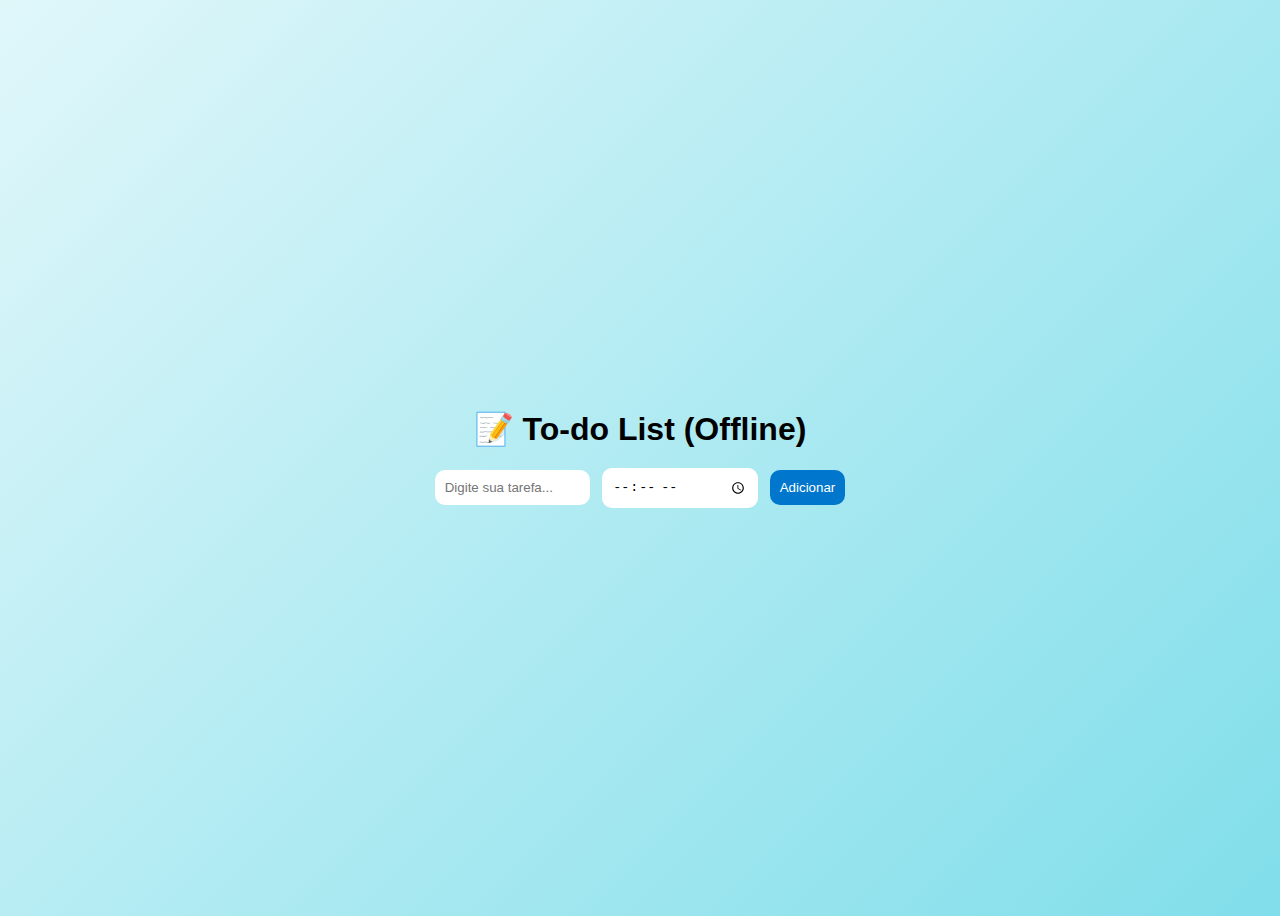
<file: index.html>
<!DOCTYPE html>
<html lang="pt-BR">
<head>
  <meta charset="UTF-8" />
  <meta name="viewport" content="width=device-width, initial-scale=1.0" />
  <link rel="manifest" href="src/manifest.json" />
  <link rel="stylesheet" href="style.css" />
  <title>To-do Offline</title>
</head>
<body>
  <div class="container-glass">
    <h1>📝 To-do List (Offline)</h1>
    <form id="todo-form">
      <div class="input-group">
        <input type="text" id="todo-input" placeholder="Digite sua tarefa..." required />
        <input type="time" id="todo-time" />
        <button type="submit">Adicionar</button>
      </div>
    </form>
    <ul id="todo-list"></ul>
    <!-- Modal de Alarme -->
    <div id="alarm-modal" class="alarm-modal" style="display:none;">
      <div class="alarm-modal-content">
        <span id="alarm-text"></span>
        <button id="alarm-ok">OK</button>
      </div>
    </div>
  </div>

  <script src="db.js"></script>
  <script src="app.js"></script>
</body>
</html>
</file>
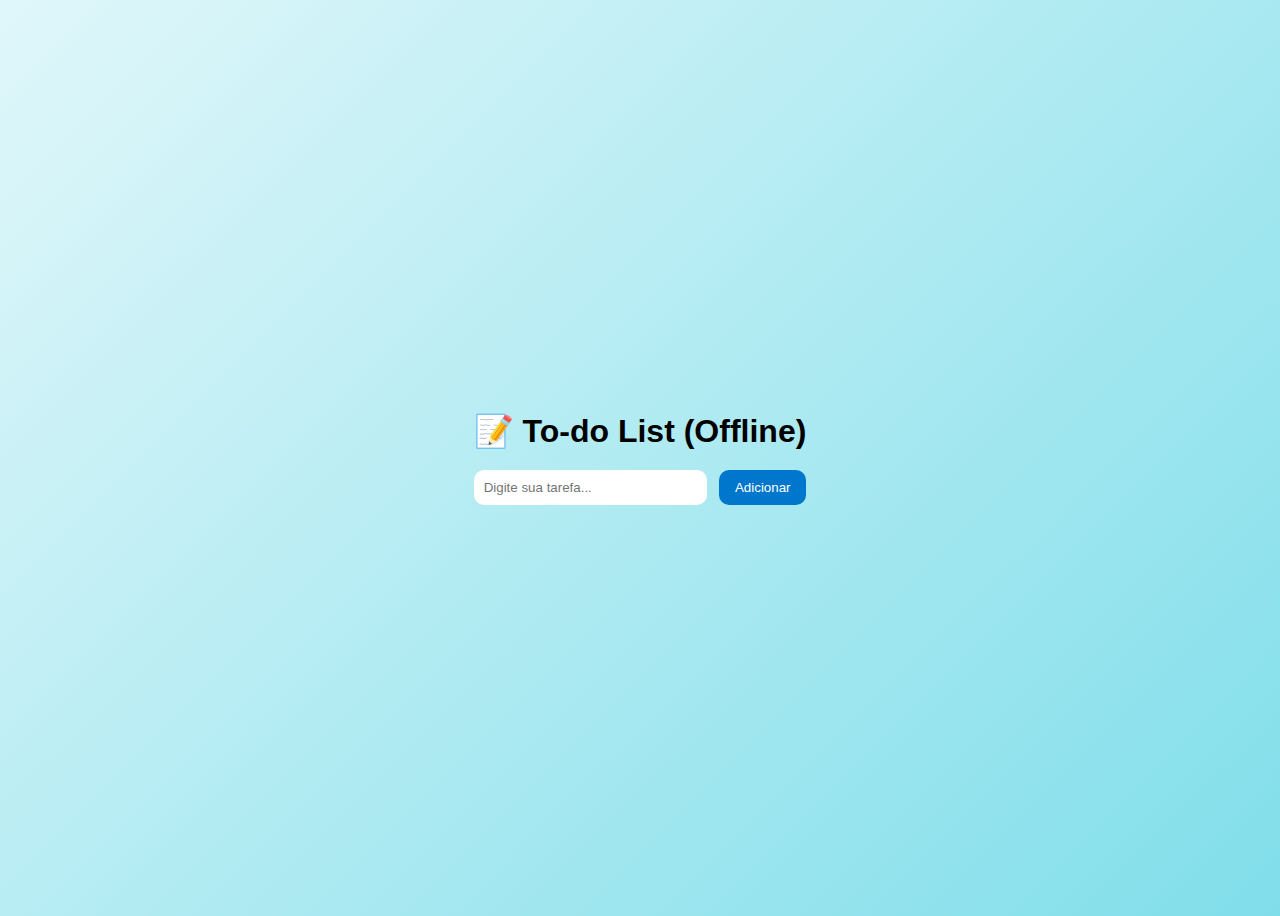
<file: src/index.html>
<!DOCTYPE html>
<html lang="pt-BR">
<head>
  <meta charset="UTF-8" />
  <meta name="viewport" content="width=device-width, initial-scale=1.0" />
  <link rel="manifest" href="manifest.json" />
  <link rel="stylesheet" href="style.css" />
  <title>To-do Offline</title>
</head>
<body>
  <div class="container-glass">
    <h1>📝 To-do List (Offline)</h1>
    <form id="todo-form">
      <div class="input-group">
        <input type="text" id="todo-input" placeholder="Digite sua tarefa..." required />
        <button type="submit">Adicionar</button>
      </div>
    </form>
    <ul id="todo-list"></ul>
  </div>

  <script src="db.js"></script>
  <script src="app.js"></script>
</body>
</html>
</file>
<file: style.css>
body {
  background: linear-gradient(135deg, #e0f7fa, #80deea);
  font-family: 'Segoe UI', sans-serif;
  display: flex;
  justify-content: center;
  align-items: center;
  height: 100vh;
}

.container-glass {
/* Modal de Alarme */
.alarm-modal {
  position: fixed;
  top: 50%;
  left: 50%;
  transform: translate(-50%, -50%);
  background: rgba(0,0,0,0.3);
  width: 100vw;
  height: 100vh;
  display: flex;
  align-items: center;
  justify-content: center;
  z-index: 9999;
  margin: 0;
  padding: 0;

}

.alarm-modal-content {
  background: rgba(255,255,255,0.95);
  border-radius: 20px;
  box-shadow: 0 8px 32px rgba(0,0,0,0.25);
  padding: 32px 24px;
  text-align: center;
  min-width: 220px;
  max-width: 90vw;
  margin: 0 auto;
  display: flex;
  flex-direction: column;
  align-items: center;
  box-sizing: border-box;
}

#alarm-ok {
  align-self: center;
}
  box-sizing: border-box;
}
@media (max-width: 600px) {
  .container-glass {
    max-width: 98vw;
    padding: 12px;
  }
  .alarm-modal-content {
    min-width: 160px;
    padding: 18px 8px;
    font-size: 1em;
  }
  #alarm-ok {
    padding: 8px 16px;
    font-size: 0.95em;
  }
}

#alarm-text {
  font-size: 1.2em;
  color: #0077cc;
  margin-bottom: 18px;
  display: block;
}

#alarm-ok {
  padding: 10px 24px;
  border: none;
  border-radius: 10px;
  background-color: #0077cc;
  color: white;
  font-size: 1em;
  cursor: pointer;
  margin-top: 16px;
}
  /* background: rgba(255, 255, 255, 0.2);
  backdrop-filter: blur(15px);
  padding: 30px;
  border-radius: 20px;
  box-shadow: 0 8px 32px rgba(0, 0, 0, 0.25);
  width: 90%;
  max-width: 400px;
} */

h1 {
  text-align: center;
  margin-bottom: 20px;
}

input, button {
  padding: 10px;
  border: none;
  border-radius: 10px;
}

input {
  width: 70%;
}

button {
  width: 28%;
  background-color: #0077cc;
  color: white;
  cursor: pointer;
  

}

ul {
  list-style: none;
  padding: 0;
  margin-top: 20px;
}

li {
  background: rgba(255,255,255,0.3);
  margin: 10px 0;
  padding: 10px;
  border-radius: 10px;
  display: flex;
  justify-content: space-between;
  align-items: center;
}

.input-group {
  display: flex;
  flex-direction: row;
  gap: 12px; /* Espaço entre input e botão */
  align-items: center;
  justify-content: center; /* Centraliza input e botão */
}
</file>
<file: src/style.css>
body {
  background: linear-gradient(135deg, #e0f7fa, #80deea);
  font-family: 'Segoe UI', sans-serif;
  display: flex;
  justify-content: center;
  align-items: center;
  height: 100vh;
}

.container-glass {
/* Modal de Alarme */
.alarm-modal {
  position: fixed;
  top: 50%;
  left: 50%;
  transform: translate(-50%, -50%);
  background: rgba(0,0,0,0.3);
  width: 100vw;
  height: 100vh;
  display: flex;
  align-items: center;
  justify-content: center;
  z-index: 9999;
  margin: 0;
  padding: 0;

}

.alarm-modal-content {
  background: rgba(255,255,255,0.95);
  border-radius: 20px;
  box-shadow: 0 8px 32px rgba(0,0,0,0.25);
  padding: 32px 24px;
  text-align: center;
  min-width: 220px;
  max-width: 90vw;
  margin: 0 auto;
  display: flex;
  flex-direction: column;
  align-items: center;
}

#alarm-ok {
  align-self: center;
}
  box-sizing: border-box;
}
@media (max-width: 600px) {
  .container-glass {
    max-width: 98vw;
    padding: 12px;
  }
  .alarm-modal-content {
    min-width: 160px;
    padding: 18px 8px;
    font-size: 1em;
  }
  #alarm-ok {
    padding: 8px 16px;
    font-size: 0.95em;
  }
}

#alarm-text {
  font-size: 1.2em;
  color: #0077cc;
  margin-bottom: 18px;
  display: block;
}

#alarm-ok {
  padding: 10px 24px;
  border: none;
  border-radius: 10px;
  background-color: #0077cc;
  color: white;
  font-size: 1em;
  cursor: pointer;
  margin-top: 16px;
}
  /* background: rgba(255, 255, 255, 0.2);
  backdrop-filter: blur(15px);
  padding: 30px;
  border-radius: 20px;
  box-shadow: 0 8px 32px rgba(0, 0, 0, 0.25);
  width: 90%;
  max-width: 400px;
} */

h1 {
  text-align: center;
  margin-bottom: 20px;
}

input, button {
  padding: 10px;
  border: none;
  border-radius: 10px;
}

input {
  width: 70%;
}

button {
  width: 28%;
  background-color: #0077cc;
  color: white;
  cursor: pointer;
  

}

ul {
  list-style: none;
  padding: 0;
  margin-top: 20px;
}

li {
  background: rgba(255,255,255,0.3);
  margin: 10px 0;
  padding: 10px;
  border-radius: 10px;
  display: flex;
  justify-content: space-between;
  align-items: center;
}

.input-group {
  display: flex;
  flex-direction: row;
  gap: 12px; /* Espaço entre input e botão */
  align-items: center;
  justify-content: center; /* Centraliza input e botão */
}
</file>
